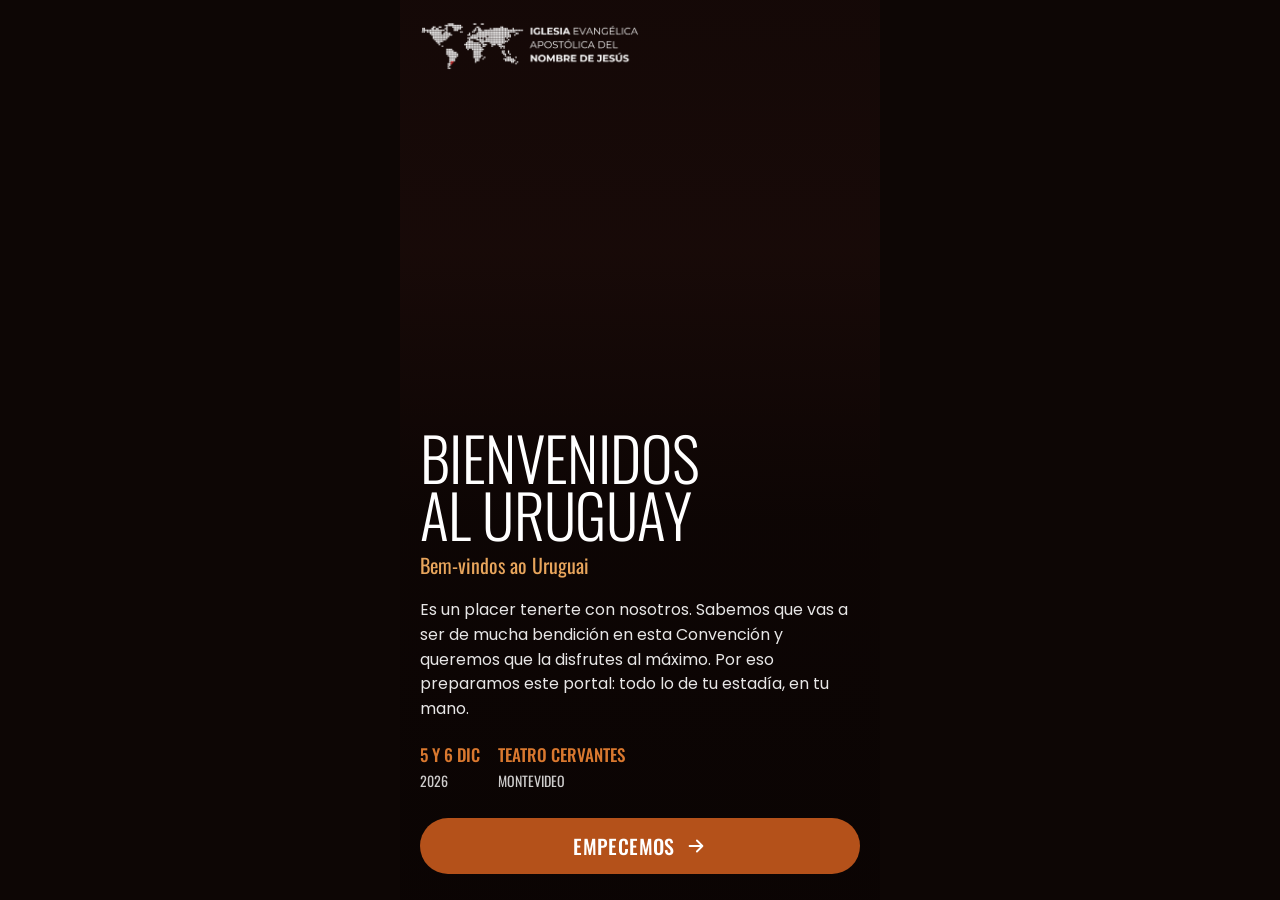
<file: web/index.html>
<!doctype html>
<html lang="es">
<head>
  <meta charset="utf-8">
  <meta name="viewport" content="width=device-width, initial-scale=1, viewport-fit=cover">
  <meta name="theme-color" content="#1A0B09">
  <meta name="apple-mobile-web-app-capable" content="yes">
  <meta name="mobile-web-app-capable" content="yes">
  <meta name="apple-mobile-web-app-status-bar-style" content="black-translucent">
  <meta name="apple-mobile-web-app-title" content="Convención 2026">
  <meta name="robots" content="noindex, nofollow">
  <meta name="description" content="Portal privado para las delegaciones de la Convención Nacional Uruguay 2026.">
  <title>Convención Nacional Uruguay 2026</title>
  <link rel="manifest" href="manifest.webmanifest">
  <link rel="icon" href="icons/icon-192.png">
  <link rel="apple-touch-icon" href="icons/icon-192.png">
  <link rel="preload" href="fonts/oswald-300_600.woff2" as="font" type="font/woff2" crossorigin>
  <link rel="preload" href="fonts/poppins-400.woff2" as="font" type="font/woff2" crossorigin>
  <link rel="preload" href="img/artigas.jpg" as="image">
  <link rel="stylesheet" href="fonts.css">
  <link rel="stylesheet" href="vendor/leaflet/leaflet.css">
  <link rel="stylesheet" href="styles.css">
</head>
<body>
  <div id="app" class="app"></div>
  <div id="toast" class="toast" role="status" aria-live="polite"></div>
  <script src="vendor/leaflet/leaflet.js"></script>
  <script src="data.js"></script>
  <script src="musica.js"></script>
  <script src="preparacion.js"></script>
  <script src="hoja.js"></script>
  <script src="notif.js"></script>
  <script src="app.js"></script>
</body>
</html>
</file>
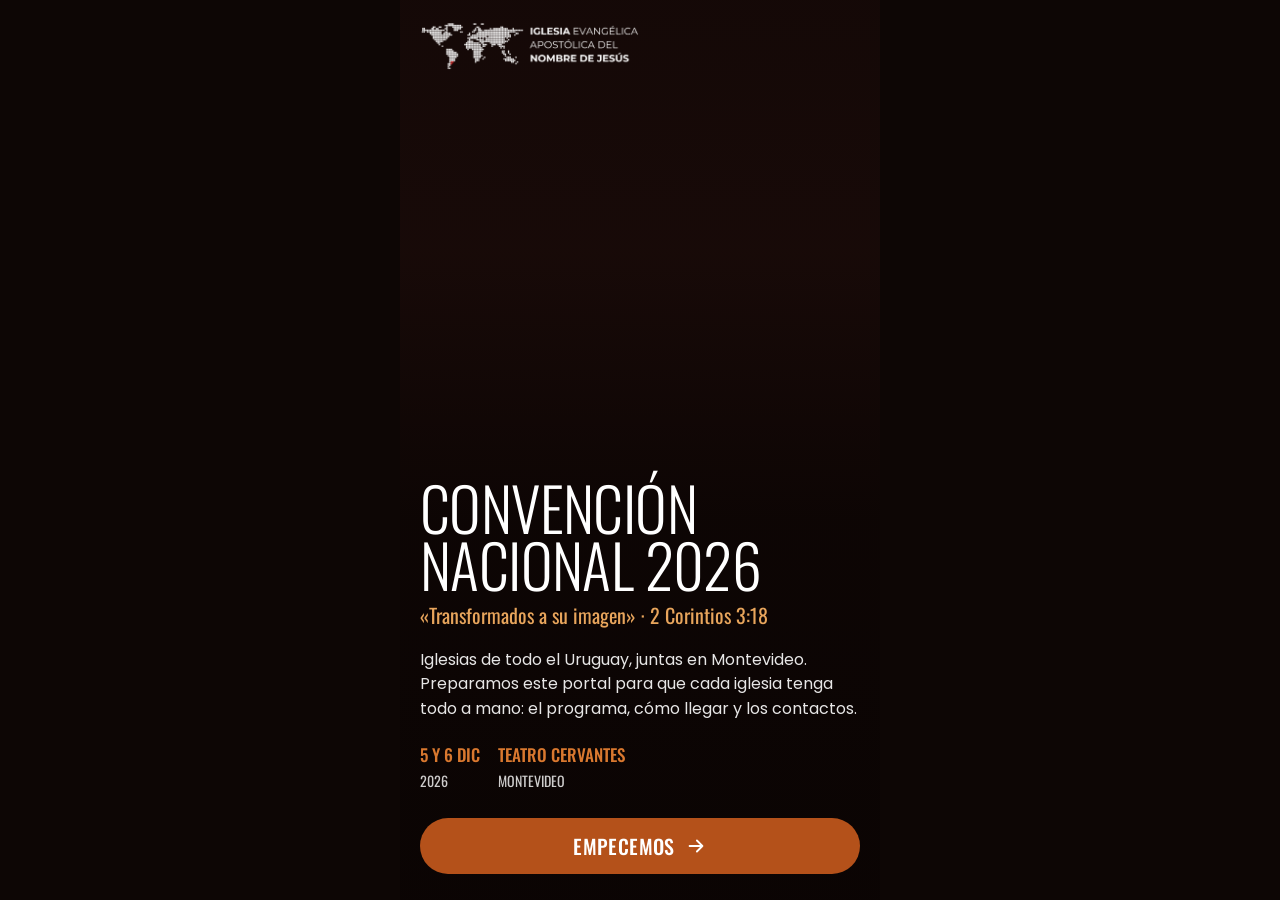
<file: web/nacional/index.html>
<!doctype html>
<html lang="es">
<head>
  <meta charset="utf-8">
  <meta name="viewport" content="width=device-width, initial-scale=1, viewport-fit=cover">
  <meta name="theme-color" content="#1A0B09">
  <meta name="apple-mobile-web-app-capable" content="yes">
  <meta name="mobile-web-app-capable" content="yes">
  <meta name="apple-mobile-web-app-status-bar-style" content="black-translucent">
  <meta name="apple-mobile-web-app-title" content="Convención 2026">
  <meta name="robots" content="noindex, nofollow">
  <meta name="description" content="Portal de las iglesias para la Convención Nacional Uruguay 2026.">
  <title>Convención Nacional 2026 · Iglesias</title>
  <link rel="manifest" href="manifest.webmanifest">
  <link rel="icon" href="../icons/icon-192.png">
  <link rel="apple-touch-icon" href="../icons/icon-192.png">
  <link rel="preload" href="../fonts/oswald-300_600.woff2" as="font" type="font/woff2" crossorigin>
  <link rel="preload" href="../fonts/poppins-400.woff2" as="font" type="font/woff2" crossorigin>
  <link rel="preload" href="../img/artigas.jpg" as="image">
  <link rel="stylesheet" href="../fonts.css">
  <link rel="stylesheet" href="../vendor/leaflet/leaflet.css">
  <link rel="stylesheet" href="../styles.css">
  <link rel="stylesheet" href="nacional.css">
</head>
<body>
  <div id="app" class="app"></div>
  <div id="toast" class="toast" role="status" aria-live="polite"></div>
  <script>window.NOTIF_CACHE = "nac-meta"; window.NOTIF_ICON = "../icons/icon-192.png";</script>
  <script src="../vendor/leaflet/leaflet.js"></script>
  <script src="data.js"></script>
  <script src="../musica.js"></script>
  <script src="../preparacion.js"></script>
  <script src="../hoja.js"></script>
  <script src="../notif.js"></script>
  <script src="app.js"></script>
</body>
</html>
</file>
<file: web/fonts.css>
@font-face{font-family:'Oswald';font-style:normal;font-weight:300 600;font-display:swap;src:url(fonts/oswald-300_600.woff2) format('woff2');}
@font-face{font-family:'Poppins';font-style:normal;font-weight:400;font-display:swap;src:url(fonts/poppins-400.woff2) format('woff2');}
@font-face{font-family:'Poppins';font-style:normal;font-weight:500;font-display:swap;src:url(fonts/poppins-500.woff2) format('woff2');}
@font-face{font-family:'Poppins';font-style:normal;font-weight:600;font-display:swap;src:url(fonts/poppins-600.woff2) format('woff2');}
@font-face{font-family:'Poppins';font-style:normal;font-weight:700;font-display:swap;src:url(fonts/poppins-700.woff2) format('woff2');}
</file>
<file: web/vendor/leaflet/leaflet.css>
/* required styles */

.leaflet-pane,
.leaflet-tile,
.leaflet-marker-icon,
.leaflet-marker-shadow,
.leaflet-tile-container,
.leaflet-pane > svg,
.leaflet-pane > canvas,
.leaflet-zoom-box,
.leaflet-image-layer,
.leaflet-layer {
	position: absolute;
	left: 0;
	top: 0;
	}
.leaflet-container {
	overflow: hidden;
	}
.leaflet-tile,
.leaflet-marker-icon,
.leaflet-marker-shadow {
	-webkit-user-select: none;
	   -moz-user-select: none;
	        user-select: none;
	  -webkit-user-drag: none;
	}
/* Prevents IE11 from highlighting tiles in blue */
.leaflet-tile::selection {
	background: transparent;
}
/* Safari renders non-retina tile on retina better with this, but Chrome is worse */
.leaflet-safari .leaflet-tile {
	image-rendering: -webkit-optimize-contrast;
	}
/* hack that prevents hw layers "stretching" when loading new tiles */
.leaflet-safari .leaflet-tile-container {
	width: 1600px;
	height: 1600px;
	-webkit-transform-origin: 0 0;
	}
.leaflet-marker-icon,
.leaflet-marker-shadow {
	display: block;
	}
/* .leaflet-container svg: reset svg max-width decleration shipped in Joomla! (joomla.org) 3.x */
/* .leaflet-container img: map is broken in FF if you have max-width: 100% on tiles */
.leaflet-container .leaflet-overlay-pane svg {
	max-width: none !important;
	max-height: none !important;
	}
.leaflet-container .leaflet-marker-pane img,
.leaflet-container .leaflet-shadow-pane img,
.leaflet-container .leaflet-tile-pane img,
.leaflet-container img.leaflet-image-layer,
.leaflet-container .leaflet-tile {
	max-width: none !important;
	max-height: none !important;
	width: auto;
	padding: 0;
	}

.leaflet-container img.leaflet-tile {
	/* See: https://bugs.chromium.org/p/chromium/issues/detail?id=600120 */
	mix-blend-mode: plus-lighter;
}

.leaflet-container.leaflet-touch-zoom {
	-ms-touch-action: pan-x pan-y;
	touch-action: pan-x pan-y;
	}
.leaflet-container.leaflet-touch-drag {
	-ms-touch-action: pinch-zoom;
	/* Fallback for FF which doesn't support pinch-zoom */
	touch-action: none;
	touch-action: pinch-zoom;
}
.leaflet-container.leaflet-touch-drag.leaflet-touch-zoom {
	-ms-touch-action: none;
	touch-action: none;
}
.leaflet-container {
	-webkit-tap-highlight-color: transparent;
}
.leaflet-container a {
	-webkit-tap-highlight-color: rgba(51, 181, 229, 0.4);
}
.leaflet-tile {
	filter: inherit;
	visibility: hidden;
	}
.leaflet-tile-loaded {
	visibility: inherit;
	}
.leaflet-zoom-box {
	width: 0;
	height: 0;
	-moz-box-sizing: border-box;
	     box-sizing: border-box;
	z-index: 800;
	}
/* workaround for https://bugzilla.mozilla.org/show_bug.cgi?id=888319 */
.leaflet-overlay-pane svg {
	-moz-user-select: none;
	}

.leaflet-pane         { z-index: 400; }

.leaflet-tile-pane    { z-index: 200; }
.leaflet-overlay-pane { z-index: 400; }
.leaflet-shadow-pane  { z-index: 500; }
.leaflet-marker-pane  { z-index: 600; }
.leaflet-tooltip-pane   { z-index: 650; }
.leaflet-popup-pane   { z-index: 700; }

.leaflet-map-pane canvas { z-index: 100; }
.leaflet-map-pane svg    { z-index: 200; }

.leaflet-vml-shape {
	width: 1px;
	height: 1px;
	}
.lvml {
	behavior: url(#default#VML);
	display: inline-block;
	position: absolute;
	}


/* control positioning */

.leaflet-control {
	position: relative;
	z-index: 800;
	pointer-events: visiblePainted; /* IE 9-10 doesn't have auto */
	pointer-events: auto;
	}
.leaflet-top,
.leaflet-bottom {
	position: absolute;
	z-index: 1000;
	pointer-events: none;
	}
.leaflet-top {
	top: 0;
	}
.leaflet-right {
	right: 0;
	}
.leaflet-bottom {
	bottom: 0;
	}
.leaflet-left {
	left: 0;
	}
.leaflet-control {
	float: left;
	clear: both;
	}
.leaflet-right .leaflet-control {
	float: right;
	}
.leaflet-top .leaflet-control {
	margin-top: 10px;
	}
.leaflet-bottom .leaflet-control {
	margin-bottom: 10px;
	}
.leaflet-left .leaflet-control {
	margin-left: 10px;
	}
.leaflet-right .leaflet-control {
	margin-right: 10px;
	}


/* zoom and fade animations */

.leaflet-fade-anim .leaflet-popup {
	opacity: 0;
	-webkit-transition: opacity 0.2s linear;
	   -moz-transition: opacity 0.2s linear;
	        transition: opacity 0.2s linear;
	}
.leaflet-fade-anim .leaflet-map-pane .leaflet-popup {
	opacity: 1;
	}
.leaflet-zoom-animated {
	-webkit-transform-origin: 0 0;
	    -ms-transform-origin: 0 0;
	        transform-origin: 0 0;
	}
svg.leaflet-zoom-animated {
	will-change: transform;
}

.leaflet-zoom-anim .leaflet-zoom-animated {
	-webkit-transition: -webkit-transform 0.25s cubic-bezier(0,0,0.25,1);
	   -moz-transition:    -moz-transform 0.25s cubic-bezier(0,0,0.25,1);
	        transition:         transform 0.25s cubic-bezier(0,0,0.25,1);
	}
.leaflet-zoom-anim .leaflet-tile,
.leaflet-pan-anim .leaflet-tile {
	-webkit-transition: none;
	   -moz-transition: none;
	        transition: none;
	}

.leaflet-zoom-anim .leaflet-zoom-hide {
	visibility: hidden;
	}


/* cursors */

.leaflet-interactive {
	cursor: pointer;
	}
.leaflet-grab {
	cursor: -webkit-grab;
	cursor:    -moz-grab;
	cursor:         grab;
	}
.leaflet-crosshair,
.leaflet-crosshair .leaflet-interactive {
	cursor: crosshair;
	}
.leaflet-popup-pane,
.leaflet-control {
	cursor: auto;
	}
.leaflet-dragging .leaflet-grab,
.leaflet-dragging .leaflet-grab .leaflet-interactive,
.leaflet-dragging .leaflet-marker-draggable {
	cursor: move;
	cursor: -webkit-grabbing;
	cursor:    -moz-grabbing;
	cursor:         grabbing;
	}

/* marker & overlays interactivity */
.leaflet-marker-icon,
.leaflet-marker-shadow,
.leaflet-image-layer,
.leaflet-pane > svg path,
.leaflet-tile-container {
	pointer-events: none;
	}

.leaflet-marker-icon.leaflet-interactive,
.leaflet-image-layer.leaflet-interactive,
.leaflet-pane > svg path.leaflet-interactive,
svg.leaflet-image-layer.leaflet-interactive path {
	pointer-events: visiblePainted; /* IE 9-10 doesn't have auto */
	pointer-events: auto;
	}

/* visual tweaks */

.leaflet-container {
	background: #ddd;
	outline-offset: 1px;
	}
.leaflet-container a {
	color: #0078A8;
	}
.leaflet-zoom-box {
	border: 2px dotted #38f;
	background: rgba(255,255,255,0.5);
	}


/* general typography */
.leaflet-container {
	font-family: "Helvetica Neue", Arial, Helvetica, sans-serif;
	font-size: 12px;
	font-size: 0.75rem;
	line-height: 1.5;
	}


/* general toolbar styles */

.leaflet-bar {
	box-shadow: 0 1px 5px rgba(0,0,0,0.65);
	border-radius: 4px;
	}
.leaflet-bar a {
	background-color: #fff;
	border-bottom: 1px solid #ccc;
	width: 26px;
	height: 26px;
	line-height: 26px;
	display: block;
	text-align: center;
	text-decoration: none;
	color: black;
	}
.leaflet-bar a,
.leaflet-control-layers-toggle {
	background-position: 50% 50%;
	background-repeat: no-repeat;
	display: block;
	}
.leaflet-bar a:hover,
.leaflet-bar a:focus {
	background-color: #f4f4f4;
	}
.leaflet-bar a:first-child {
	border-top-left-radius: 4px;
	border-top-right-radius: 4px;
	}
.leaflet-bar a:last-child {
	border-bottom-left-radius: 4px;
	border-bottom-right-radius: 4px;
	border-bottom: none;
	}
.leaflet-bar a.leaflet-disabled {
	cursor: default;
	background-color: #f4f4f4;
	color: #bbb;
	}

.leaflet-touch .leaflet-bar a {
	width: 30px;
	height: 30px;
	line-height: 30px;
	}
.leaflet-touch .leaflet-bar a:first-child {
	border-top-left-radius: 2px;
	border-top-right-radius: 2px;
	}
.leaflet-touch .leaflet-bar a:last-child {
	border-bottom-left-radius: 2px;
	border-bottom-right-radius: 2px;
	}

/* zoom control */

.leaflet-control-zoom-in,
.leaflet-control-zoom-out {
	font: bold 18px 'Lucida Console', Monaco, monospace;
	text-indent: 1px;
	}

.leaflet-touch .leaflet-control-zoom-in, .leaflet-touch .leaflet-control-zoom-out  {
	font-size: 22px;
	}


/* layers control */

.leaflet-control-layers {
	box-shadow: 0 1px 5px rgba(0,0,0,0.4);
	background: #fff;
	border-radius: 5px;
	}
.leaflet-control-layers-toggle {
	background-image: url(images/layers.png);
	width: 36px;
	height: 36px;
	}
.leaflet-retina .leaflet-control-layers-toggle {
	background-image: url(images/layers-2x.png);
	background-size: 26px 26px;
	}
.leaflet-touch .leaflet-control-layers-toggle {
	width: 44px;
	height: 44px;
	}
.leaflet-control-layers .leaflet-control-layers-list,
.leaflet-control-layers-expanded .leaflet-control-layers-toggle {
	display: none;
	}
.leaflet-control-layers-expanded .leaflet-control-layers-list {
	display: block;
	position: relative;
	}
.leaflet-control-layers-expanded {
	padding: 6px 10px 6px 6px;
	color: #333;
	background: #fff;
	}
.leaflet-control-layers-scrollbar {
	overflow-y: scroll;
	overflow-x: hidden;
	padding-right: 5px;
	}
.leaflet-control-layers-selector {
	margin-top: 2px;
	position: relative;
	top: 1px;
	}
.leaflet-control-layers label {
	display: block;
	font-size: 13px;
	font-size: 1.08333em;
	}
.leaflet-control-layers-separator {
	height: 0;
	border-top: 1px solid #ddd;
	margin: 5px -10px 5px -6px;
	}

/* Default icon URLs */
.leaflet-default-icon-path { /* used only in path-guessing heuristic, see L.Icon.Default */
	background-image: url(images/marker-icon.png);
	}


/* attribution and scale controls */

.leaflet-container .leaflet-control-attribution {
	background: #fff;
	background: rgba(255, 255, 255, 0.8);
	margin: 0;
	}
.leaflet-control-attribution,
.leaflet-control-scale-line {
	padding: 0 5px;
	color: #333;
	line-height: 1.4;
	}
.leaflet-control-attribution a {
	text-decoration: none;
	}
.leaflet-control-attribution a:hover,
.leaflet-control-attribution a:focus {
	text-decoration: underline;
	}
.leaflet-attribution-flag {
	display: inline !important;
	vertical-align: baseline !important;
	width: 1em;
	height: 0.6669em;
	}
.leaflet-left .leaflet-control-scale {
	margin-left: 5px;
	}
.leaflet-bottom .leaflet-control-scale {
	margin-bottom: 5px;
	}
.leaflet-control-scale-line {
	border: 2px solid #777;
	border-top: none;
	line-height: 1.1;
	padding: 2px 5px 1px;
	white-space: nowrap;
	-moz-box-sizing: border-box;
	     box-sizing: border-box;
	background: rgba(255, 255, 255, 0.8);
	text-shadow: 1px 1px #fff;
	}
.leaflet-control-scale-line:not(:first-child) {
	border-top: 2px solid #777;
	border-bottom: none;
	margin-top: -2px;
	}
.leaflet-control-scale-line:not(:first-child):not(:last-child) {
	border-bottom: 2px solid #777;
	}

.leaflet-touch .leaflet-control-attribution,
.leaflet-touch .leaflet-control-layers,
.leaflet-touch .leaflet-bar {
	box-shadow: none;
	}
.leaflet-touch .leaflet-control-layers,
.leaflet-touch .leaflet-bar {
	border: 2px solid rgba(0,0,0,0.2);
	background-clip: padding-box;
	}


/* popup */

.leaflet-popup {
	position: absolute;
	text-align: center;
	margin-bottom: 20px;
	}
.leaflet-popup-content-wrapper {
	padding: 1px;
	text-align: left;
	border-radius: 12px;
	}
.leaflet-popup-content {
	margin: 13px 24px 13px 20px;
	line-height: 1.3;
	font-size: 13px;
	font-size: 1.08333em;
	min-height: 1px;
	}
.leaflet-popup-content p {
	margin: 17px 0;
	margin: 1.3em 0;
	}
.leaflet-popup-tip-container {
	width: 40px;
	height: 20px;
	position: absolute;
	left: 50%;
	margin-top: -1px;
	margin-left: -20px;
	overflow: hidden;
	pointer-events: none;
	}
.leaflet-popup-tip {
	width: 17px;
	height: 17px;
	padding: 1px;

	margin: -10px auto 0;
	pointer-events: auto;

	-webkit-transform: rotate(45deg);
	   -moz-transform: rotate(45deg);
	    -ms-transform: rotate(45deg);
	        transform: rotate(45deg);
	}
.leaflet-popup-content-wrapper,
.leaflet-popup-tip {
	background: white;
	color: #333;
	box-shadow: 0 3px 14px rgba(0,0,0,0.4);
	}
.leaflet-container a.leaflet-popup-close-button {
	position: absolute;
	top: 0;
	right: 0;
	border: none;
	text-align: center;
	width: 24px;
	height: 24px;
	font: 16px/24px Tahoma, Verdana, sans-serif;
	color: #757575;
	text-decoration: none;
	background: transparent;
	}
.leaflet-container a.leaflet-popup-close-button:hover,
.leaflet-container a.leaflet-popup-close-button:focus {
	color: #585858;
	}
.leaflet-popup-scrolled {
	overflow: auto;
	}

.leaflet-oldie .leaflet-popup-content-wrapper {
	-ms-zoom: 1;
	}
.leaflet-oldie .leaflet-popup-tip {
	width: 24px;
	margin: 0 auto;

	-ms-filter: "progid:DXImageTransform.Microsoft.Matrix(M11=0.70710678, M12=0.70710678, M21=-0.70710678, M22=0.70710678)";
	filter: progid:DXImageTransform.Microsoft.Matrix(M11=0.70710678, M12=0.70710678, M21=-0.70710678, M22=0.70710678);
	}

.leaflet-oldie .leaflet-control-zoom,
.leaflet-oldie .leaflet-control-layers,
.leaflet-oldie .leaflet-popup-content-wrapper,
.leaflet-oldie .leaflet-popup-tip {
	border: 1px solid #999;
	}


/* div icon */

.leaflet-div-icon {
	background: #fff;
	border: 1px solid #666;
	}


/* Tooltip */
/* Base styles for the element that has a tooltip */
.leaflet-tooltip {
	position: absolute;
	padding: 6px;
	background-color: #fff;
	border: 1px solid #fff;
	border-radius: 3px;
	color: #222;
	white-space: nowrap;
	-webkit-user-select: none;
	-moz-user-select: none;
	-ms-user-select: none;
	user-select: none;
	pointer-events: none;
	box-shadow: 0 1px 3px rgba(0,0,0,0.4);
	}
.leaflet-tooltip.leaflet-interactive {
	cursor: pointer;
	pointer-events: auto;
	}
.leaflet-tooltip-top:before,
.leaflet-tooltip-bottom:before,
.leaflet-tooltip-left:before,
.leaflet-tooltip-right:before {
	position: absolute;
	pointer-events: none;
	border: 6px solid transparent;
	background: transparent;
	content: "";
	}

/* Directions */

.leaflet-tooltip-bottom {
	margin-top: 6px;
}
.leaflet-tooltip-top {
	margin-top: -6px;
}
.leaflet-tooltip-bottom:before,
.leaflet-tooltip-top:before {
	left: 50%;
	margin-left: -6px;
	}
.leaflet-tooltip-top:before {
	bottom: 0;
	margin-bottom: -12px;
	border-top-color: #fff;
	}
.leaflet-tooltip-bottom:before {
	top: 0;
	margin-top: -12px;
	margin-left: -6px;
	border-bottom-color: #fff;
	}
.leaflet-tooltip-left {
	margin-left: -6px;
}
.leaflet-tooltip-right {
	margin-left: 6px;
}
.leaflet-tooltip-left:before,
.leaflet-tooltip-right:before {
	top: 50%;
	margin-top: -6px;
	}
.leaflet-tooltip-left:before {
	right: 0;
	margin-right: -12px;
	border-left-color: #fff;
	}
.leaflet-tooltip-right:before {
	left: 0;
	margin-left: -12px;
	border-right-color: #fff;
	}

/* Printing */

@media print {
	/* Prevent printers from removing background-images of controls. */
	.leaflet-control {
		-webkit-print-color-adjust: exact;
		print-color-adjust: exact;
		}
	}
</file>
<file: web/styles.css>
/* =========================================================
   Convención Nacional Uruguay 2026 · Portal de delegaciones
   Colores de la línea gráfica: noche → bordó → ladrillo → naranja → ámbar → crema
   Tipos: Oswald (titulares, como el afiche) + Poppins (texto)
   ========================================================= */
:root {
  --night: #1A0B09;
  --night-2: #2A1310;
  --maroon: #4A1512;
  --brick: #8E2A1F;
  --orange: #D9782F;
  --orange-ink: #B4511A;
  --amber: #E8A55C;
  --cream: #F8F2EA;
  --paper: #FFFFFF;
  --sand: #F0E6D9;
  --ink: #1F0F0C;
  --muted: #6B5751;
  --line: #E7DCCF;
  --green: #1E8A4C;
  --danger: #C62828;

  --display: "Oswald", "Arial Narrow", sans-serif;
  --text: "Poppins", -apple-system, "Segoe UI", Roboto, Arial, sans-serif;
  --r: 6px;
  --ease: cubic-bezier(.2, .8, .2, 1);
  --spring: cubic-bezier(.34, 1.4, .64, 1);
  --safe-t: env(safe-area-inset-top, 0px);
  --safe-b: env(safe-area-inset-bottom, 0px);
  --nav-h: 66px;
  --gut: 20px;
}
* { box-sizing: border-box; -webkit-tap-highlight-color: transparent; }
html, body { margin: 0; height: 100%; overflow: hidden; overscroll-behavior: none; }
body { font-family: var(--text); color: var(--ink); background: #0d0605; -webkit-font-smoothing: antialiased; overscroll-behavior-y: none; font-size: 16px; }
button { font: inherit; color: inherit; border: 0; background: none; padding: 0; cursor: pointer; touch-action: manipulation; -webkit-user-select: none; user-select: none; }
a { color: inherit; text-decoration: none; }
h1, h2, h3, p { margin: 0; }
svg { display: block; }
img { display: block; max-width: 100%; }
:focus-visible { outline: 2px solid var(--orange); outline-offset: 2px; }

/* La app ocupa siempre la pantalla visible: la página nunca se desplaza, así la barra de abajo queda fija */
.app { position: fixed; top: 0; bottom: 0; left: 0; right: 0; max-width: 480px; margin: 0 auto; overflow: hidden; background: var(--cream); }
.screen { position: absolute; inset: 0; display: flex; flex-direction: column; }

/* ---------- Movimiento ---------- */
.rise { animation: rise .7s var(--ease) both; animation-delay: calc(var(--i, 0) * 80ms); }
@keyframes rise { from { opacity: 0; transform: translateY(22px); } to { opacity: 1; transform: none; } }
.fade { animation: fade .45s var(--ease) both; }
@keyframes fade { from { opacity: 0; } }
.pop { animation: pop .5s var(--spring) both; animation-delay: calc(var(--i, 0) * 55ms); }
@keyframes pop { from { opacity: 0; transform: scale(.88) translateY(10px); } to { opacity: 1; transform: none; } }
.kenburns { animation: kb 14s var(--ease) both; transform-origin: 60% 40%; }
@keyframes kb { from { transform: scale(1.14); } to { transform: scale(1); } }
.press { transition: transform .18s var(--ease), background-color .18s, opacity .18s; }
.press:active { transform: scale(.96); }
@media (prefers-reduced-motion: reduce) {
  .rise, .fade, .pop, .kenburns { animation: none !important; }
  .press:active { transform: none; }
}

/* ---------- Pantallas oscuras (entrada) ---------- */
.dark { background: var(--night); color: #fff; }
.photo-bg { position: absolute; inset: 0; overflow: hidden; }
.photo-bg img { width: 100%; height: 100%; object-fit: cover; }
.photo-bg::after { content: ""; position: absolute; inset: 0; background: linear-gradient(to top, rgba(10,4,3,.96) 0%, rgba(10,4,3,.82) 42%, rgba(10,4,3,.15) 72%, rgba(10,4,3,.35) 100%); }

.splash { justify-content: flex-end; }
.splash-top { position: absolute; top: calc(var(--safe-t) + 22px); left: var(--gut); right: var(--gut); display: flex; align-items: center; gap: 10px; font-size: 13px; line-height: 1.3; color: rgba(255,255,255,.85); }
.splash-top svg { width: 46px; height: 24px; flex: none; }
.splash-body { position: relative; padding: 0 var(--gut) calc(var(--safe-b) + 26px); }
.splash h1 { font-family: var(--display); font-weight: 300; text-transform: uppercase; font-size: 60px; line-height: .95; letter-spacing: -.01em; }
.splash .pt { font-family: var(--display); font-weight: 400; font-size: 20px; color: var(--amber); margin-top: 8px; }
.splash .lead { font-size: 16px; line-height: 1.55; color: rgba(255,255,255,.9); margin-top: 18px; }
.splash-meta { display: flex; gap: 18px; margin-top: 20px; font-family: var(--display); font-size: 17px; text-transform: uppercase; }
.splash-meta b { display: block; font-weight: 500; color: var(--orange); }
.splash-meta span { font-weight: 400; color: rgba(255,255,255,.8); font-size: 14px; }

.btn { display: flex; align-items: center; justify-content: center; gap: 10px; width: 100%; min-height: 56px; border-radius: 999px; font-family: var(--display); font-size: 20px; font-weight: 500; letter-spacing: .02em; text-transform: uppercase; }
.btn svg { width: 22px; height: 22px; transition: transform .25s var(--ease); }
.btn:active svg { transform: translateX(4px); }
.btn-primary { background: var(--orange-ink); color: #fff; }
.btn-primary:active { background: #9a4415; }
.btn-ghost { color: rgba(255,255,255,.75); min-height: 48px; font-size: 17px; }
.btn-dark { background: var(--ink); color: #fff; }
.btn-line { background: var(--sand); color: var(--ink); }
.btn-row { margin-top: 26px; display: flex; flex-direction: column; gap: 4px; }

.intro { flex: 1; overflow-y: auto; padding: calc(var(--safe-t) + 18px) var(--gut) calc(var(--safe-b) + 28px); position: relative; }
.back { display: inline-flex; align-items: center; gap: 4px; min-height: 44px; padding-right: 12px; margin-left: -8px; font-size: 15px; font-weight: 500; color: rgba(255,255,255,.8); }
.back svg { width: 22px; height: 22px; }

.flags-head { position: relative; height: 34vh; min-height: 220px; margin: calc(-1 * (var(--safe-t) + 18px)) calc(-1 * var(--gut)) 0; overflow: hidden; display: flex; align-items: flex-end; padding: 0 var(--gut) 18px; }
.flags-head img { position: absolute; inset: 0; width: 100%; height: 100%; object-fit: cover; }
.flags-head::after { content: ""; position: absolute; inset: 0; background: linear-gradient(to top, var(--night) 0%, rgba(26,11,9,.55) 55%, rgba(26,11,9,.2) 100%); }
.flags-head > div { position: relative; z-index: 1; }
.h-xl { font-family: var(--display); font-weight: 400; text-transform: uppercase; font-size: 46px; line-height: .98; letter-spacing: -.005em; }
.h-xl .soft { display: block; font-size: 20px; font-weight: 300; color: var(--amber); margin-top: 6px; text-transform: none; }

.flags { display: grid; grid-template-columns: 1fr 1fr; gap: 22px 16px; margin-top: 22px; }
.flag-btn { display: flex; flex-direction: column; gap: 10px; text-align: left; }
.flag-btn .flag { width: 100%; aspect-ratio: 3 / 2; border-radius: 4px; overflow: hidden; transition: transform .25s var(--ease), outline-color .2s; outline: 3px solid transparent; outline-offset: 3px; }
.flag-btn:active .flag { transform: scale(.95); outline-color: var(--orange); }
.flag svg { width: 100%; height: 100%; }
.flag-btn b { font-family: var(--display); font-weight: 400; font-size: 22px; text-transform: uppercase; line-height: 1; }
.flag-btn small { font-size: 13px; color: rgba(255,255,255,.6); margin-top: -4px; }

.who { display: flex; align-items: center; gap: 12px; margin-top: 8px; }
.who .flag { width: 54px; height: 36px; border-radius: 3px; overflow: hidden; flex: none; }
.who h1 { font-family: var(--display); font-weight: 400; font-size: 40px; text-transform: uppercase; line-height: 1; }
.sub { font-size: 16px; color: rgba(255,255,255,.72); margin-top: 10px; }
.profiles { display: grid; grid-template-columns: repeat(3, 1fr); gap: 22px 12px; margin-top: 26px; }
.profile-btn { display: flex; flex-direction: column; align-items: center; gap: 9px; text-align: center; }
.avatar { display: grid; place-items: center; color: #fff; font-family: var(--display); font-weight: 400; flex: none; }
.profile-btn .avatar { width: 92px; height: 92px; border-radius: var(--r); font-size: 34px; transition: transform .25s var(--ease), box-shadow .2s; }
.profile-btn:active .avatar { transform: scale(.93); box-shadow: 0 0 0 3px var(--cream); }
.profile-btn b { font-size: 13.5px; font-weight: 600; line-height: 1.25; }
.profile-btn small { font-size: 12px; color: rgba(255,255,255,.6); margin-top: -5px; }

/* PIN */
.pin { flex: 1; display: flex; flex-direction: column; align-items: center; text-align: center; padding-top: 8px; }
.pin .avatar { width: 96px; height: 96px; border-radius: var(--r); font-size: 36px; }
.pin-name { font-family: var(--display); font-size: 28px; font-weight: 400; text-transform: uppercase; margin-top: 16px; }
.pin-hint { font-size: 15px; color: rgba(255,255,255,.7); margin-top: 4px; }
.dots { display: flex; gap: 18px; margin: 26px 0 6px; }
.dots i { width: 15px; height: 15px; border-radius: 50%; background: rgba(255,255,255,.18); transition: background .15s, transform .3s var(--spring); }
.dots i.on { background: var(--orange); transform: scale(1.2); }
.dots.shake { animation: shake .45s; }
.dots.shake i { background: #e46a5c; }
@keyframes shake { 20%, 60% { transform: translateX(-10px); } 40%, 80% { transform: translateX(10px); } }
.pin-error { min-height: 22px; font-size: 14px; font-weight: 500; color: #ffb3a8; }
.keypad { display: grid; grid-template-columns: repeat(3, 78px); gap: 14px 24px; margin-top: 10px; }
.key { width: 78px; height: 78px; border-radius: 50%; background: rgba(255,255,255,.08); font-family: var(--display); font-size: 32px; font-weight: 300; display: grid; place-items: center; transition: background .12s, transform .15s var(--ease); }
.key:active { background: var(--orange-ink); transform: scale(.92); }
.key.word { background: none; font-family: var(--text); font-size: 15px; font-weight: 500; color: rgba(255,255,255,.75); }
.demo { margin-top: 18px; font-size: 13px; color: rgba(255,255,255,.55); }

/* Bienvenida personal */
.welcome-photo { position: relative; height: 44vh; min-height: 260px; overflow: hidden; flex: none; }
.welcome-photo img { width: 100%; height: 100%; object-fit: cover; }
.welcome-photo::after { content: ""; position: absolute; inset: 0; background: linear-gradient(to top, var(--night) 0%, rgba(26,11,9,0) 55%); }
.welcome-body { flex: 1; overflow-y: auto; padding: 0 var(--gut) calc(var(--safe-b) + 24px); margin-top: -56px; position: relative; }
.welcome-body .bless { font-family: var(--display); font-size: 24px; font-weight: 300; color: var(--amber); text-transform: uppercase; }
.welcome-body h1 { font-family: var(--display); font-weight: 500; font-size: 58px; line-height: .95; text-transform: uppercase; margin-top: 2px; }
.welcome-body .msg { font-size: 16px; line-height: 1.6; color: rgba(255,255,255,.88); margin-top: 16px; }
.lema { margin-top: 22px; padding: 16px 18px; background: var(--maroon); border-radius: var(--r); }
.lema b { display: block; font-family: var(--display); font-weight: 400; font-size: 24px; text-transform: uppercase; line-height: 1.05; }
.lema span { font-size: 14px; color: var(--amber); }
.sign { margin-top: 18px; font-size: 14px; color: rgba(255,255,255,.7); }
.sign b { display: block; color: #fff; font-weight: 600; font-size: 15px; }

/* Tutorial */
.tut-skip { position: absolute; top: calc(var(--safe-t) + 12px); right: 12px; z-index: 3; min-height: 44px; padding: 0 14px; border-radius: 999px; background: rgba(10,4,3,.55); color: #fff; font-size: 15px; font-weight: 500; }
.tut-track { flex: 1; display: flex; overflow-x: auto; scroll-snap-type: x mandatory; scrollbar-width: none; overscroll-behavior-x: contain; }
.tut-track::-webkit-scrollbar { display: none; }
.tut-slide { flex: 0 0 100%; scroll-snap-align: center; scroll-snap-stop: always; display: flex; flex-direction: column; }
.tut-photo { height: 60%; overflow: hidden; position: relative; }
.tut-photo img { width: 100%; height: 100%; object-fit: cover; transition: transform 1.2s var(--ease); transform: scale(1.08); }
.tut-slide.seen .tut-photo img { transform: scale(1); }
.tut-text { padding: 26px var(--gut) 0; }
.tut-text h2 { font-family: var(--display); font-weight: 400; font-size: 40px; text-transform: uppercase; line-height: 1; }
.tut-text p { font-size: 16px; line-height: 1.55; color: rgba(255,255,255,.8); margin-top: 12px; }
.tut-foot { padding: 0 var(--gut) calc(var(--safe-b) + 22px); }
.tut-dots { display: flex; gap: 8px; margin-bottom: 18px; }
.tut-dots i { height: 4px; width: 18px; border-radius: 2px; background: rgba(255,255,255,.25); transition: width .35s var(--ease), background .35s; }
.tut-dots i.on { width: 40px; background: var(--orange); }

/* ---------- App ---------- */
.topbar { flex: none; display: flex; align-items: center; gap: 12px; padding: calc(var(--safe-t) + 12px) var(--gut) 12px; background: var(--cream); border-bottom: 1px solid var(--line); z-index: 5; }
.topbar .flag { width: 30px; height: 20px; border-radius: 2px; overflow: hidden; flex: none; }
.topbar h1 { flex: 1; min-width: 0; font-family: var(--display); font-weight: 400; font-size: 24px; text-transform: uppercase; line-height: 1.1; white-space: nowrap; overflow: hidden; text-overflow: ellipsis; }
.net { display: inline-flex; align-items: center; gap: 6px; font-size: 12.5px; font-weight: 500; color: var(--muted); flex: none; }
.net i { width: 8px; height: 8px; border-radius: 50%; background: var(--green); }
.net.off i { background: var(--orange); }

.content { flex: 1; overflow-y: auto; -webkit-overflow-scrolling: touch; padding: 0 0 calc(var(--nav-h) + var(--safe-b) + 28px); }
.content.map-mode { padding: 0; overflow: hidden; position: relative; }
.pad { padding: 0 var(--gut); }
.tab-in { animation: tabIn .35s var(--ease) both; }
@keyframes tabIn { from { opacity: 0; transform: translateY(10px); } }

.nav { position: absolute; left: 0; right: 0; bottom: 0; z-index: 900; height: calc(var(--nav-h) + var(--safe-b)); padding-bottom: var(--safe-b); background: var(--paper); border-top: 1px solid var(--line); display: grid; grid-template-columns: repeat(5, 1fr); }
.nav button { display: flex; flex-direction: column; align-items: center; justify-content: center; gap: 4px; font-size: 11.5px; font-weight: 500; color: #9C8B85; transition: color .2s; }
.nav button svg { width: 24px; height: 24px; transition: transform .35s var(--spring); }
.nav button.on { color: var(--ink); }
.nav button.on svg { transform: translateY(-2px) scale(1.08); color: var(--orange-ink); }
.nav button:active svg { transform: scale(.85); }

h2.h { font-family: var(--display); font-weight: 400; font-size: 26px; text-transform: uppercase; line-height: 1.05; margin: 34px 0 12px; }
.panel { background: var(--paper); border-radius: var(--r); }
.panel-pad { padding: 18px; }

/* Portada de inicio */
.cover { position: relative; height: 250px; overflow: hidden; color: #fff; }
.cover img { position: absolute; inset: 0; width: 100%; height: 100%; object-fit: cover; }
.cover::after { content: ""; position: absolute; inset: 0; background: linear-gradient(to top, rgba(10,4,3,.92) 0%, rgba(10,4,3,.35) 60%, rgba(10,4,3,.1) 100%); }
.cover-in { position: absolute; left: var(--gut); right: var(--gut); bottom: 18px; z-index: 1; }
.cover-in p { font-size: 14px; color: rgba(255,255,255,.85); }
.count { display: flex; align-items: baseline; gap: 18px; margin-top: 2px; font-family: var(--display); text-transform: uppercase; }
.count div { display: flex; align-items: baseline; gap: 6px; }
.count b { font-size: 64px; font-weight: 400; line-height: 1; font-variant-numeric: tabular-nums; }
.count span { font-size: 18px; font-weight: 300; color: var(--amber); }
.cover-in .when { font-family: var(--display); font-size: 18px; text-transform: uppercase; margin-top: 6px; }
.cover-in .when em { font-style: normal; color: var(--amber); }

.notice { margin: 18px var(--gut) 0; padding: 12px 14px; background: var(--sand); border-radius: var(--r); font-size: 14px; line-height: 1.45; display: flex; gap: 10px; }
.notice::before { content: ""; width: 8px; height: 8px; border-radius: 50%; background: var(--orange); margin-top: 6px; flex: none; }

.stay { display: grid; grid-template-columns: 112px 1fr; gap: 14px; padding: 14px; }
.stay img { width: 112px; height: 140px; object-fit: cover; border-radius: 4px; }
.stay-noimg { width: 112px; height: 140px; border-radius: 4px; background: var(--maroon); color: var(--amber); display: grid; place-items: center; }
.stay-noimg svg { width: 40px; height: 40px; }
.stay h3 { font-size: 17px; font-weight: 600; line-height: 1.25; }
.stay p { font-size: 14px; color: var(--muted); margin-top: 4px; line-height: 1.4; }
.room { font-family: var(--display); margin-top: 10px; display: flex; align-items: baseline; gap: 8px; }
.room b { font-size: 40px; font-weight: 400; line-height: 1; }
.room span { font-size: 15px; color: var(--muted); text-transform: uppercase; }
.finding { margin: 0 14px; padding: 12px 14px; background: var(--maroon); color: #fff; border-radius: 4px; font-size: 14.5px; line-height: 1.45; }
.finding b { color: var(--amber); font-weight: 600; }
.kv { padding: 6px 18px 4px; }
.kv div { display: flex; justify-content: space-between; gap: 16px; padding: 11px 0; border-top: 1px solid var(--line); font-size: 15px; }
.kv div:first-child { border-top: 0; }
.kv span { color: var(--muted); }
.kv b { font-weight: 500; text-align: right; }
.actions { display: flex; gap: 10px; padding: 0 14px 14px; }
.act { flex: 1; min-height: 46px; border-radius: 999px; display: inline-flex; align-items: center; justify-content: center; gap: 8px; font-size: 14.5px; font-weight: 600; background: var(--sand); color: var(--ink); white-space: nowrap; padding: 0 14px; }
.act svg { width: 18px; height: 18px; flex: none; }
.act.dark { background: var(--ink); color: #fff; }

.arrive { padding: 16px 18px 6px; }
.arrive .big { font-family: var(--display); font-size: 34px; font-weight: 400; text-transform: uppercase; line-height: 1; }
.arrive .big em { font-style: normal; color: var(--orange-ink); }
.arrive p { font-size: 14.5px; color: var(--muted); margin-top: 6px; }

.person { display: flex; align-items: center; gap: 12px; padding: 12px 18px; border-top: 1px solid var(--line); }
.person .avatar { width: 44px; height: 44px; border-radius: 50%; font-size: 17px; }
.person-info { flex: 1; min-width: 0; }
.person-info small { display: block; font-size: 12.5px; color: var(--muted); }
.person-info b { display: block; font-size: 15.5px; font-weight: 600; line-height: 1.25; }
.person-info span { font-size: 13px; color: var(--muted); }
.ibtn { width: 46px; height: 46px; border-radius: 50%; display: grid; place-items: center; background: var(--sand); color: var(--ink); flex: none; transition: transform .18s var(--ease), background .2s; }
.ibtn svg { width: 21px; height: 21px; }
.ibtn.wa { color: var(--green); }
.ibtn:active { transform: scale(.9); background: var(--line); }

.next { display: grid; grid-template-columns: auto 1fr; gap: 16px; align-items: start; padding: 18px; }
.next .t { font-family: var(--display); font-size: 44px; line-height: .9; color: var(--orange-ink); font-variant-numeric: tabular-nums; }
.next .t small { display: block; font-size: 15px; color: var(--muted); text-transform: uppercase; margin-top: 6px; }
.next h3 { font-size: 17px; font-weight: 600; line-height: 1.3; }
.next p { font-size: 14px; color: var(--muted); margin-top: 3px; }

.rows { background: var(--paper); border-radius: var(--r); overflow: hidden; }
.row { display: flex; align-items: center; gap: 14px; width: 100%; min-height: 58px; padding: 12px 18px; text-align: left; border-top: 1px solid var(--line); font-size: 15.5px; font-weight: 500; transition: background .15s; }
.row:first-child { border-top: 0; }
.row:active { background: var(--sand); }
.row > svg { width: 22px; height: 22px; color: var(--muted); flex: none; }
.row .txt { flex: 1; min-width: 0; }
.row .txt small { display: block; font-size: 13px; font-weight: 400; color: var(--muted); margin-top: 1px; }
.row .end { margin-left: auto; color: var(--muted); font-size: 14px; font-weight: 500; text-align: right; }
.row .chev { width: 18px; height: 18px; color: #B7A79F; flex: none; }
.row.sos { color: var(--danger); }
.row.sos > svg { color: var(--danger); }
.bar { height: 4px; border-radius: 2px; background: var(--sand); overflow: hidden; margin-top: 8px; }
.bar i { display: block; height: 100%; background: var(--green); transition: width .25s; }
.foot { text-align: center; color: var(--muted); font-size: 13px; line-height: 1.5; margin: 30px var(--gut) 0; }

/* Mapa */
#map { position: absolute; inset: 0; background: #ece6dc; }
.chips { position: absolute; z-index: 600; top: 12px; left: 0; right: 0; display: flex; gap: 8px; overflow-x: auto; padding: 0 var(--gut) 6px; scrollbar-width: none; }
.chips::-webkit-scrollbar { display: none; }
.chip { flex: none; display: inline-flex; align-items: center; gap: 8px; min-height: 40px; padding: 0 16px; border-radius: 999px; background: var(--paper); font-size: 14px; font-weight: 500; box-shadow: 0 2px 10px rgba(31,15,12,.18); transition: background .2s, color .2s, transform .2s var(--ease); }
.chip i { width: 9px; height: 9px; border-radius: 50%; }
.chip.on { background: var(--ink); color: #fff; }
.chip:active { transform: scale(.95); }
.fabs { position: absolute; z-index: 600; right: 14px; display: flex; flex-direction: column; gap: 10px; transition: bottom .35s var(--ease); }
.fab { width: 50px; height: 50px; border-radius: 50%; background: var(--paper); color: var(--ink); display: grid; place-items: center; box-shadow: 0 4px 14px rgba(31,15,12,.22); transition: transform .18s var(--ease); }
.fab svg { width: 23px; height: 23px; }
.fab:active { transform: scale(.9); }
.sheet { position: absolute; z-index: 700; left: 0; right: 0; bottom: calc(var(--nav-h) + var(--safe-b)); background: var(--paper); border-radius: 14px 14px 0 0; box-shadow: 0 -10px 30px rgba(31,15,12,.2); display: flex; flex-direction: column; height: 58%; transform: translateY(calc(100% - 84px)); transition: transform .42s var(--ease); }
.sheet.open { transform: translateY(0); }
.sheet.detail { transform: translateY(0); height: auto; max-height: 78%; }
.handle { flex: none; width: 100%; padding: 10px var(--gut) 12px; text-align: left; }
.handle::before { content: ""; display: block; width: 42px; height: 5px; border-radius: 3px; background: #D9CCBE; margin: 0 auto 10px; }
.handle b { font-family: var(--display); font-weight: 400; font-size: 22px; text-transform: uppercase; }
.handle span { display: block; font-size: 13.5px; color: var(--muted); }
.sheet-body { flex: 1; overflow-y: auto; padding: 0 var(--gut) 16px; overscroll-behavior: contain; }
.place { display: flex; align-items: center; gap: 14px; width: 100%; min-height: 60px; padding: 10px 0; text-align: left; border-top: 1px solid var(--line); transition: background .15s; }
.place:active { background: var(--cream); }
.place .dot { width: 12px; height: 12px; border-radius: 50%; flex: none; }
.place .txt { flex: 1; min-width: 0; }
.place b { display: block; font-size: 15px; font-weight: 600; line-height: 1.25; }
.place span { font-size: 13px; color: var(--muted); }
.place em { font-style: normal; font-size: 14px; font-weight: 500; font-variant-numeric: tabular-nums; flex: none; }
.detail-img { margin: 0 calc(-1 * var(--gut)); height: 170px; overflow: hidden; border-radius: 14px 14px 0 0; }
.detail-img img { width: 100%; height: 100%; object-fit: cover; }
.detail-head { display: flex; align-items: flex-start; gap: 12px; padding-top: 18px; }
.detail-head small { display: flex; align-items: center; gap: 6px; font-size: 13px; font-weight: 500; color: var(--muted); }
.detail-head small i { width: 9px; height: 9px; border-radius: 50%; }
.detail-head h3 { font-family: var(--display); font-weight: 400; font-size: 30px; text-transform: uppercase; line-height: 1; margin-top: 4px; }
.close { margin-left: auto; width: 40px; height: 40px; border-radius: 50%; background: var(--sand); display: grid; place-items: center; flex: none; }
.close svg { width: 18px; height: 18px; }
.detail-desc { font-size: 15px; line-height: 1.55; margin-top: 10px; }
.stats { display: flex; gap: 28px; margin: 14px 0 16px; font-family: var(--display); text-transform: uppercase; }
.stats small { display: block; font-family: var(--text); font-size: 12.5px; color: var(--muted); text-transform: none; }
.stats b { font-size: 26px; font-weight: 400; }
.mk { width: 32px; height: 32px; border-radius: 50%; display: grid; place-items: center; color: #fff; border: 2.5px solid #fff; box-shadow: 0 3px 8px rgba(0,0,0,.3); transition: transform .25s var(--spring); }
.mk svg { width: 16px; height: 16px; }
.mk.big { width: 44px; height: 44px; }
.mk.big svg { width: 22px; height: 22px; }
.mk.sel { transform: scale(1.25); }
.me-dot { width: 18px; height: 18px; border-radius: 50%; background: #2F7BF6; border: 3px solid #fff; box-shadow: 0 0 0 6px rgba(47,123,246,.25); }
.leaflet-container { font-family: var(--text); }
.leaflet-control-attribution { font-size: 10px; }

/* Programa */
.days { display: flex; gap: 8px; overflow-x: auto; padding: 16px var(--gut) 4px; scrollbar-width: none; }
.days::-webkit-scrollbar { display: none; }
.day { flex: none; min-width: 70px; padding: 10px 12px; border-radius: var(--r); background: var(--paper); text-align: center; font-family: var(--display); text-transform: uppercase; transition: background .25s, color .25s, transform .2s var(--ease); }
.day small { display: block; font-size: 14px; color: var(--muted); }
.day b { display: block; font-size: 30px; font-weight: 400; line-height: 1.05; }
.day.on { background: var(--ink); color: #fff; }
.day.on small { color: var(--amber); }
.day:active { transform: scale(.95); }
.day.conv b::after { content: ""; display: block; width: 6px; height: 6px; border-radius: 50%; background: var(--orange); margin: 3px auto 0; }
.items { display: flex; flex-direction: column; gap: 10px; }
.item { display: grid; grid-template-columns: 66px 1fr; gap: 14px; padding: 16px; background: var(--paper); border-radius: var(--r); }
.item .t { font-family: var(--display); font-size: 26px; line-height: 1; font-variant-numeric: tabular-nums; }
.item .t small { display: block; font-size: 14px; color: var(--muted); margin-top: 4px; }
.item .k { font-size: 12.5px; font-weight: 500; color: var(--muted); }
.item h3 { font-size: 16.5px; font-weight: 600; line-height: 1.3; margin-top: 1px; }
.item .team { font-size: 14px; margin-top: 3px; }
.item .note { font-size: 13.5px; color: var(--muted); margin-top: 6px; }
.item .where { display: inline-flex; align-items: center; gap: 5px; margin-top: 10px; min-height: 32px; font-size: 13.5px; font-weight: 600; color: var(--orange-ink); }
.item .where svg { width: 16px; height: 16px; }
.item.culto { background: var(--maroon); color: #fff; }
.item.culto .t { color: var(--amber); font-size: 32px; }
.item.culto .k, .item.culto .note, .item.culto .t small { color: rgba(255,255,255,.7); }
.item.culto .where { color: var(--amber); }
.item.culto.star { background: var(--brick); }
.item.mine { background: #FBE6CF; }
.now { display: inline-block; margin-left: 8px; padding: 2px 8px; border-radius: 999px; background: var(--orange); color: #fff; font-size: 11.5px; font-weight: 600; vertical-align: 2px; }

/* Contactos */
.sos-block { display: flex; align-items: center; gap: 16px; padding: 18px; background: var(--danger); color: #fff; border-radius: var(--r); margin-top: 18px; }
.sos-block .n { font-family: var(--display); font-size: 52px; line-height: .9; }
.sos-block p { font-size: 14px; color: rgba(255,255,255,.9); }
.sos-block b { display: block; font-size: 16px; }
.sos-block .ibtn { margin-left: auto; background: rgba(255,255,255,.2); color: #fff; width: 54px; height: 54px; }
.team-list .person:first-child { border-top: 0; }

/* Perfil */
.me-top { display: flex; align-items: center; gap: 16px; padding: 22px var(--gut) 0; }
.me-top .avatar { width: 84px; height: 84px; border-radius: var(--r); font-size: 32px; }
.me-top h2 { font-family: var(--display); font-weight: 400; font-size: 30px; text-transform: uppercase; line-height: 1; }
.me-top p { display: flex; align-items: center; gap: 8px; font-size: 14.5px; color: var(--muted); margin-top: 6px; }
.me-top .flag { width: 24px; height: 16px; border-radius: 2px; overflow: hidden; }
.seg { margin-left: auto; display: inline-flex; background: var(--sand); border-radius: 999px; padding: 3px; }
.seg button { min-width: 48px; min-height: 36px; border-radius: 999px; font-size: 14px; font-weight: 600; color: var(--muted); transition: background .2s, color .2s; }
.seg button.on { background: var(--ink); color: #fff; }

/* Hoja modal y aviso */
.modal-bg { position: absolute; inset: 0; z-index: 1000; background: rgba(10,4,3,.55); display: flex; align-items: flex-end; animation: fade .2s both; }
.modal { width: 100%; background: var(--paper); border-radius: 14px 14px 0 0; padding: 12px var(--gut) calc(var(--safe-b) + 20px); animation: up .38s var(--ease) both; max-height: 85%; overflow-y: auto; }
@keyframes up { from { transform: translateY(100%); } }
.modal::before { content: ""; display: block; width: 42px; height: 5px; border-radius: 3px; background: #D9CCBE; margin: 0 auto 16px; }
.modal h3 { font-family: var(--display); font-weight: 400; font-size: 28px; text-transform: uppercase; }
.modal p { color: var(--muted); font-size: 15px; line-height: 1.55; margin-top: 8px; }
/* ===================== Ronda 3: fotos, logo y movimiento ===================== */
/* Portada: presentación de fotos que se funden */
.slides img { position: absolute; inset: 0; width: 100%; height: 100%; object-fit: cover; opacity: 0; animation: slide 24s linear infinite; }
.slides img:nth-child(1) { animation-delay: -1s; }
.slides img:nth-child(2) { animation-delay: 5s; }
.slides img:nth-child(3) { animation-delay: 11s; }
.slides img:nth-child(4) { animation-delay: 17s; }
@keyframes slide { 0% { opacity: 0; transform: scale(1.14); } 5% { opacity: 1; } 25% { opacity: 1; } 31% { opacity: 0; transform: scale(1); } 100% { opacity: 0; } }
.splash-top .logo { width: 220px; height: auto; }

/* Recorrido: la foto entera, con la misma foto desenfocada de fondo */
.tut-photo { height: 58%; position: relative; overflow: hidden; background: var(--night); }
.tut-photo .tut-bg { position: absolute; inset: -40px; width: calc(100% + 80px); height: calc(100% + 80px); object-fit: cover; filter: blur(24px) brightness(.45); transform: none; }
.tut-photo .tut-img { position: relative; width: 100%; height: 100%; object-fit: contain; transform: scale(.94); opacity: .4; transition: transform 1s var(--ease), opacity .8s; }
.tut-slide.seen .tut-photo .tut-img { transform: none; opacity: 1; }

/* Inicio */
.cover { width: 100%; height: auto; aspect-ratio: 16 / 9; min-height: 236px; }
.cover img.cover-logo { position: absolute; inset: auto; top: 14px; left: var(--gut); width: 150px; height: auto; object-fit: contain; z-index: 2; }
.stay { align-items: start; }
.stay img { width: 112px; height: auto; border-radius: 4px; }
.arrive-photo { margin: 0; position: relative; }
.arrive-photo img { width: 100%; height: auto; border-radius: var(--r) var(--r) 0 0; }
.arrive-photo figcaption { position: absolute; left: 12px; bottom: 12px; padding: 6px 12px; border-radius: 999px; background: rgba(10,4,3,.62); color: #fff; font-size: 13px; font-weight: 500; }
.lede { font-size: 14.5px; color: var(--muted); margin: -4px 0 14px; line-height: 1.45; }
.hscroll { display: flex; gap: 12px; overflow-x: auto; scroll-snap-type: x mandatory; scroll-padding-left: var(--gut); padding: 0 var(--gut) 6px; scrollbar-width: none; overscroll-behavior-x: contain; }
.hscroll::-webkit-scrollbar { display: none; }
.gallery .gimg { flex: none; margin: 0; scroll-snap-align: start; cursor: zoom-in; }
.gallery .gimg img { height: 270px; width: auto; max-width: none; border-radius: var(--r); }
.gallery figcaption { font-size: 13px; color: var(--muted); margin-top: 7px; }
.pcard { flex: none; width: 210px; text-align: left; scroll-snap-align: start; }
.pcard .pimg { display: block; aspect-ratio: 4 / 3; overflow: hidden; border-radius: var(--r); background: var(--sand); }
.pcard .pimg img { width: 100%; height: 100%; object-fit: cover; transition: transform .6s var(--ease); }
.pcard:active .pimg img { transform: scale(1.06); }
.pcard b { display: block; font-size: 15px; font-weight: 600; line-height: 1.25; margin-top: 8px; }
.pcard > span:last-child { display: block; font-size: 13px; color: var(--muted); margin-top: 2px; }
.pcard.small { width: 148px; }
.pcard.small b { font-size: 13.5px; }
.hscroll.mini { margin: 2px calc(-1 * var(--gut)) 12px; }

/* WhatsApp y llamar: reconocibles a primera vista */
.ibtn.wa { background: #25D366; color: #fff; }
.ibtn.wa svg { width: 23px; height: 23px; }
.ibtn.wa:active { background: #1DA851; }
.ibtn.call { background: var(--sand); color: var(--ink); }

/* Mapa: fotos enteras y crédito */
.detail-in { animation: fade .35s var(--ease) both; }
.detail-img { margin: 0 calc(-1 * var(--gut)); background: var(--night); border-radius: 14px 14px 0 0; overflow: hidden; height: auto; }
.detail-img img { width: 100%; height: auto; max-height: 300px; object-fit: contain; display: block; margin: 0 auto; }
.detail-strip { display: flex; gap: 8px; overflow-x: auto; margin: 0 calc(-1 * var(--gut)); padding: 14px var(--gut) 0; scrollbar-width: none; }
.detail-strip img { height: 220px; width: auto; max-width: none; border-radius: var(--r); flex: none; }
.cred { font-size: 11.5px; color: var(--muted); margin-top: 6px; }
.mk.drop { animation: drop .55s var(--spring) backwards; animation-delay: calc(var(--i, 0) * 40ms); }
@keyframes drop { from { opacity: 0; transform: translateY(-22px) scale(.5); } }

/* Programa: foto en cada culto e iglesia en cada comida */
.culto-photo { margin: 0 0 -10px; }
.culto-photo img { width: 100%; height: auto; border-radius: var(--r) var(--r) 0 0; }
.item.with-photo { border-radius: 0 0 var(--r) var(--r); }
.church-thumb { display: block; width: 100%; margin-top: 10px; border-radius: 4px; overflow: hidden; }
.church-thumb img { width: 100%; aspect-ratio: 16 / 9; object-fit: cover; }

/* Navegación: indicador que se desliza y pantallas que entran desde el costado */
.nav-ind { position: absolute; top: -1px; left: 0; width: 20%; height: 3px; transform: translateX(calc(var(--x) * 100%)); animation: navInd .55s var(--spring) both; pointer-events: none; }
.nav-ind::after { content: ""; display: block; width: 34px; height: 3px; margin: 0 auto; border-radius: 0 0 3px 3px; background: var(--orange); }
@keyframes navInd { from { transform: translateX(calc(var(--from) * 100%)); } }
.tab-in-r { animation: tabR .42s var(--ease) both; }
.tab-in-l { animation: tabL .42s var(--ease) both; }
@keyframes tabR { from { opacity: 0; transform: translateX(32px); } }
@keyframes tabL { from { opacity: 0; transform: translateX(-32px); } }
.count b { display: inline-block; }
.count b.tick { animation: tick .6s var(--spring); }
@keyframes tick { from { transform: translateY(-14px); opacity: .2; } }

/* Foto a pantalla completa */
.lightbox { position: absolute; inset: 0; z-index: 1100; background: rgba(10,4,3,.95); display: flex; flex-direction: column; align-items: center; justify-content: center; padding: 20px; animation: fade .25s both; }
.lightbox img { max-width: 100%; max-height: 78vh; object-fit: contain; border-radius: 4px; animation: zoomIn .4s var(--spring) both; }
.lightbox p { color: #fff; font-size: 15px; margin-top: 14px; }
.lightbox .close { position: absolute; top: calc(var(--safe-t) + 14px); right: 14px; background: rgba(255,255,255,.15); color: #fff; }
@keyframes zoomIn { from { transform: scale(.85); opacity: 0; } }

/* Perfil: créditos y logo */
.credits { margin-top: 26px; background: var(--paper); border-radius: var(--r); padding: 14px 18px; }
.credits summary { font-size: 15.5px; font-weight: 600; cursor: pointer; min-height: 30px; }
.credits p { font-size: 13.5px; color: var(--muted); margin-top: 8px; line-height: 1.5; }
.credits ul { margin: 8px 0 0; padding-left: 18px; font-size: 13px; color: var(--muted); line-height: 1.6; }
.credits b { color: var(--ink); font-weight: 500; }
.brand-foot { margin-top: 18px; background: var(--night); border-radius: var(--r); padding: 22px; text-align: center; }
.brand-foot img { width: 230px; height: auto; margin: 0 auto; }
.brand-foot p { color: rgba(255,255,255,.7); font-size: 13px; line-height: 1.5; margin-top: 14px; }

@media (prefers-reduced-motion: reduce) {
  .slides img { animation: none; opacity: 0; }
  .slides img:first-child { opacity: 1; }
  .nav-ind, .tab-in-r, .tab-in-l, .mk.drop, .count b.tick, .lightbox img { animation: none !important; }
}

/* ===================== Ronda 4: «Ahora» y asistente ===================== */
/* Tarjeta «Ahora» */
.now-card { margin-top: 22px; background: var(--maroon); color: #fff; border-radius: var(--r); padding: 18px 18px 8px; }
.now-head { display: flex; align-items: center; gap: 8px; font-size: 13px; color: var(--amber); text-transform: capitalize; }
.pulse { width: 9px; height: 9px; border-radius: 50%; background: var(--orange); position: relative; flex: none; }
.pulse::after { content: ""; position: absolute; inset: -5px; border-radius: 50%; border: 2px solid var(--orange); animation: pulse 1.8s var(--ease) infinite; }
@keyframes pulse { from { transform: scale(.5); opacity: 1; } to { transform: scale(1.6); opacity: 0; } }
.now-card h2 { font-family: var(--display); font-weight: 400; font-size: 32px; text-transform: uppercase; line-height: 1.05; margin-top: 8px; }
.now-card > p { font-size: 15px; line-height: 1.5; color: rgba(255,255,255,.88); margin-top: 8px; }
.step { display: grid; grid-template-columns: 62px 1fr; gap: 12px; padding: 14px 0; border-top: 1px solid rgba(255,255,255,.14); }
.now-card h2 + .step, .now-card p + .step { margin-top: 12px; }
.step-t { font-family: var(--display); font-size: 26px; color: var(--amber); line-height: 1; font-variant-numeric: tabular-nums; }
.step-b small { display: block; font-size: 12.5px; color: rgba(255,255,255,.65); }
.step-b b { display: block; font-size: 16px; font-weight: 600; line-height: 1.3; }
.step-b span { display: block; font-size: 13.5px; color: rgba(255,255,255,.8); margin-top: 3px; }
.step-act { display: flex; flex-wrap: wrap; gap: 8px; margin-top: 10px; }
.step-act .act { flex: none; min-height: 40px; font-size: 13.5px; background: rgba(255,255,255,.14); color: #fff; }
.act.wa { background: #25D366 !important; color: #fff !important; }
.act.wa svg { width: 17px; height: 17px; }
.act.danger { background: var(--danger); color: #fff; }

/* Simulación (solo versión de ejemplo) */
.sim-pill { flex: none; min-height: 32px; padding: 0 12px; border-radius: 999px; background: var(--orange-ink); color: #fff; font-size: 12.5px; font-weight: 600; text-transform: capitalize; }

/* Botón flotante del asistente */
.content:not(.map-mode) { padding-bottom: calc(var(--nav-h) + var(--safe-b) + 92px); }
.chat-fab { position: absolute; z-index: 800; right: 14px; bottom: calc(var(--nav-h) + var(--safe-b) + 14px); display: inline-flex; align-items: center; gap: 6px; height: 44px; padding: 0 16px 0 13px; border-radius: 999px; background: var(--orange-ink); color: #fff; box-shadow: 0 6px 16px rgba(120,45,10,.35); font-family: var(--display); font-size: 16px; text-transform: uppercase; letter-spacing: .02em; animation: fabIn .6s var(--spring) .5s both; transition: transform .2s var(--ease); }
.chat-fab svg { width: 20px; height: 20px; }
.chat-fab:active { transform: scale(.93); }

.chat-fab.on-map { right: auto; left: 14px; bottom: calc(var(--nav-h) + var(--safe-b) + 96px); z-index: 650; }
@keyframes fabIn { from { opacity: 0; transform: translateY(20px) scale(.7); } }

/* Ventana del asistente */
.chat-bg { position: absolute; inset: 0; z-index: 1000; background: rgba(10,4,3,.5); display: flex; align-items: flex-end; animation: fade .2s both; }
.chat { width: 100%; height: 88%; background: var(--cream); border-radius: 16px 16px 0 0; display: flex; flex-direction: column; overflow: hidden; animation: up .42s var(--ease) both; }
.chat-head { display: flex; align-items: center; gap: 12px; padding: 14px var(--gut); background: var(--night); color: #fff; flex: none; }
.chat-head b { display: block; font-family: var(--display); font-weight: 400; font-size: 21px; text-transform: uppercase; line-height: 1.1; }
.chat-head span { font-size: 12.5px; color: rgba(255,255,255,.7); }
.chat-head .close { margin-left: auto; background: rgba(255,255,255,.14); color: #fff; }
.bot-av { width: 32px; height: 32px; border-radius: 50%; background: var(--orange-ink); color: #fff; display: grid; place-items: center; flex: none; }
.bot-av svg { width: 17px; height: 17px; }
.bot-av.big { width: 42px; height: 42px; }
.bot-av.big svg { width: 22px; height: 22px; }
.msgs { flex: 1; overflow-y: auto; padding: 16px var(--gut) 8px; display: flex; flex-direction: column; gap: 12px; overscroll-behavior: contain; }
.msg { display: flex; gap: 8px; align-items: flex-end; animation: msgIn .35s var(--spring) both; }
.msg.me { justify-content: flex-end; }
@keyframes msgIn { from { opacity: 0; transform: translateY(12px) scale(.96); } }
.bubble { max-width: 86%; min-width: 0; padding: 12px 14px; border-radius: 16px; font-size: 15px; line-height: 1.5; overflow-wrap: break-word; }
.msg.me .bubble { max-width: 80%; }
.msg.bot .bubble { flex: 1 1 auto; }
.msg.bot .bubble { background: var(--paper); border-bottom-left-radius: 4px; }
.msg.me .bubble { background: var(--ink); color: #fff; border-bottom-right-radius: 4px; }
.bubble ul { margin: 8px 0; padding-left: 18px; }
.bubble li { margin: 4px 0; }
.bubble li span { color: var(--muted); }
.bubble .bot-day { font-weight: 600; text-transform: capitalize; margin-top: 8px; }
.bubble .bot-sub { margin-top: 10px; }
.bot-acts { display: flex; flex-wrap: wrap; gap: 8px; margin-top: 10px; }
.bot-acts .act { flex: none; min-height: 40px; font-size: 13.5px; padding: 0 14px; }
.bot-img { width: 100%; height: auto; border-radius: 8px; margin-top: 10px; }
.bot-now { background: var(--maroon); color: #fff; border-radius: 10px; padding: 12px 14px 4px; margin: -4px -6px; }
.bot-now h2 { font-family: var(--display); font-weight: 400; font-size: 24px; text-transform: uppercase; margin-top: 4px; }
.bot-now > p { font-size: 14px; color: rgba(255,255,255,.88); margin-top: 6px; }
.bot-now .step-t { font-size: 22px; }
.typing .bubble { display: flex; gap: 5px; padding: 16px; }
.typing i { width: 8px; height: 8px; border-radius: 50%; background: #B9A99F; animation: dot 1s infinite; }
.typing i:nth-child(2) { animation-delay: .15s; }
.typing i:nth-child(3) { animation-delay: .3s; }
@keyframes dot { 0%, 60%, 100% { transform: none; opacity: .5; } 30% { transform: translateY(-5px); opacity: 1; } }
.quick { flex: none; display: flex; gap: 8px; overflow-x: auto; padding: 8px var(--gut); scrollbar-width: none; }
.quick::-webkit-scrollbar { display: none; }
.qchip { flex: none; min-height: 38px; padding: 0 14px; border-radius: 999px; background: var(--paper); border: 1px solid var(--line); font-size: 13.5px; font-weight: 500; white-space: nowrap; }
.qchip:active { background: var(--sand); }
.composer { flex: none; display: flex; gap: 10px; padding: 8px var(--gut) calc(var(--safe-b) + 12px); background: var(--cream); }
.composer input { flex: 1; min-width: 0; height: 50px; border-radius: 999px; border: 1px solid var(--line); background: var(--paper); padding: 0 18px; font: inherit; font-size: 16px; color: var(--ink); outline: none; transition: border-color .2s; }
.composer input:focus { border-color: var(--orange); }
.send { width: 50px; height: 50px; border-radius: 50%; background: var(--orange-ink); color: #fff; display: grid; place-items: center; flex: none; transition: transform .18s var(--ease); }
.send svg { width: 22px; height: 22px; }
.send:active { transform: scale(.9); }
@media (prefers-reduced-motion: reduce) { .pulse::after, .chat-fab, .msg, .typing i, .chat { animation: none !important; } }

/* ===================== Paseo guiado ===================== */
.tour { position: fixed; inset: 0; z-index: 5000; opacity: 0; transition: opacity .45s var(--ease); }
.tour.on { opacity: 1; }
.tour-veil { position: absolute; inset: 0; background: rgba(10,4,3,.66); -webkit-backdrop-filter: blur(5px); backdrop-filter: blur(5px); transition: clip-path .6s var(--ease); }
.tour-block { position: absolute; inset: 0; }
.tour-ring { position: absolute; border: 3px solid var(--orange); box-shadow: 0 0 0 6px rgba(217,120,47,.28); pointer-events: none; transition: left .6s var(--ease), top .6s var(--ease), width .6s var(--ease), height .6s var(--ease), opacity .4s; animation: ringPulse 1.6s var(--ease) infinite; }
@keyframes ringPulse { 50% { box-shadow: 0 0 0 12px rgba(217,120,47,.12); } }
.tour-tip { position: absolute; padding: 16px 18px; border-radius: 14px; background: var(--paper); color: var(--ink); box-shadow: 0 14px 40px rgba(0,0,0,.35); opacity: 0; transform: translateY(14px) scale(.97); }
.tour-tip.in { opacity: 1; transform: none; transition: opacity .45s var(--ease) .15s, transform .55s var(--spring) .15s; }
.tour-tip.center { text-align: center; padding: 26px 22px; }
.tour-tip.center b { font-size: 34px; }
.tour-tip b { display: block; font-family: var(--display); font-weight: 400; font-size: 26px; text-transform: uppercase; line-height: 1.05; }
.tour-tip p { font-size: 15.5px; line-height: 1.5; margin-top: 6px; color: #3b2a26; }
.tour-arrow { position: absolute; width: 34px; height: 34px; border-radius: 50%; background: var(--orange-ink); color: #fff; display: grid; place-items: center; box-shadow: 0 4px 12px rgba(0,0,0,.3); }
.tour-arrow svg { width: 20px; height: 20px; }
.tour-arrow.down { bottom: -17px; animation: bobDown 1s var(--ease) infinite alternate; }
.tour-arrow.down svg { transform: rotate(90deg); }
.tour-arrow.up { top: -17px; animation: bobUp 1s var(--ease) infinite alternate; }
.tour-arrow.up svg { transform: rotate(-90deg); }
@keyframes bobDown { to { transform: translateY(6px); } }
@keyframes bobUp { to { transform: translateY(-6px); } }
.tour-bar { position: absolute; left: 0; right: 0; top: 0; height: 4px; background: rgba(255,255,255,.15); }
.tour-bar i { display: block; height: 100%; width: 0; background: var(--orange); transition: width .6s var(--ease); }
.tour-skip { position: absolute; top: calc(var(--safe-t) + 14px); right: 14px; min-height: 40px; padding: 0 16px; border-radius: 999px; background: rgba(255,255,255,.18); color: #fff; font-size: 14px; font-weight: 600; z-index: 2; }
@media (min-width: 520px) { .tour-skip { right: calc(50% - 226px); } }
@media (prefers-reduced-motion: reduce) { .tour-ring, .tour-arrow { animation: none !important; } .tour-veil, .tour-ring { transition: none; } }

/* Teléfonos chicos (iPhone SE, Samsung y Huawei compactos) */
@media (max-width: 360px) {
  :root { --gut: 16px; }
  .splash h1 { font-size: 50px; }
  .h-xl { font-size: 38px; }
  .profiles { grid-template-columns: repeat(3, 1fr); gap: 18px 8px; }
  .profile-btn .avatar { width: 78px; height: 78px; font-size: 28px; }
  .keypad { grid-template-columns: repeat(3, 68px); gap: 12px 20px; }
  .key { width: 68px; height: 68px; }
  .welcome-body h1 { font-size: 48px; }
  .count b { font-size: 52px; }
  .stay { grid-template-columns: 92px 1fr; }
  .stay img { width: 92px; }
  .act { font-size: 13.5px; padding: 0 10px; }
  .chat-head b { font-size: 18px; }
  .bubble { font-size: 14.5px; }
  .chat-fab-label { display: none; }
  .chat-fab { padding: 0; width: 46px; justify-content: center; }
}
/* Teléfonos bajos: la ventana del chat ocupa toda la altura y el PIN se compacta */
@media (max-height: 640px) { .chat { height: 100%; border-radius: 0; } }
@media (max-height: 720px) {
  .pin { padding-top: 0; }
  .pin .avatar { width: 64px; height: 64px; font-size: 24px; }
  .pin-name { font-size: 22px; margin-top: 10px; }
  .dots { margin: 16px 0 4px; }
  .keypad { grid-template-columns: repeat(3, 62px); gap: 8px 22px; }
  .key { width: 62px; height: 62px; font-size: 26px; }
  .demo { margin-top: 10px; }
}
@media (max-height: 600px) {
  .pin .avatar { display: none; }
  .pin-name { margin-top: 0; }
  .intro { padding-top: calc(var(--safe-t) + 8px); }
}

.toast { position: fixed; left: 50%; bottom: calc(var(--nav-h) + var(--safe-b) + 18px); z-index: 2000; transform: translate(-50%, 16px); opacity: 0; pointer-events: none; background: var(--ink); color: #fff; padding: 12px 18px; border-radius: 999px; font-size: 14px; font-weight: 500; width: max-content; max-width: min(92vw, 440px); text-align: center; transition: opacity .25s, transform .35s var(--spring); }
.toast.show { opacity: 1; transform: translate(-50%, 0); }

/* ---------- Invitación a instalar ---------- */
.inst-photo { height: 30vh; min-height: 190px; }
.welcome-body.inst h1 { font-size: 44px; line-height: 1; }
.welcome-body.inst .bless { font-size: 20px; }
.perks { list-style: none; margin: 20px 0 0; padding: 0; display: grid; gap: 14px; }
.perks li { display: flex; gap: 14px; align-items: flex-start; }
.perks li > svg { flex: none; width: 40px; height: 40px; padding: 9px; border-radius: 12px; background: rgba(232,165,92,.14); color: var(--amber); }
.perks b { display: block; font-size: 15.5px; font-weight: 600; }
.perks span { display: block; font-size: 14px; line-height: 1.45; color: rgba(255,255,255,.72); margin-top: 2px; }
.safe { display: flex; gap: 12px; margin-top: 20px; padding: 14px; border-radius: 14px; background: rgba(255,255,255,.06); border: 1px solid rgba(255,255,255,.1); }
.safe svg { flex: none; width: 26px; height: 26px; color: #6FCF97; }
.safe p { font-size: 13.5px; line-height: 1.5; color: rgba(255,255,255,.8); margin: 0; }
.safe b { color: #fff; }
.welcome-body.inst .btn-row { margin-top: 22px; }
@media (max-height: 700px) { .inst-photo { height: 22vh; min-height: 140px; } .welcome-body.inst h1 { font-size: 36px; } .perks { gap: 10px; margin-top: 14px; } }
@media (max-width: 360px) { .welcome-body.inst h1 { font-size: 34px; } }

/* Pasos para instalar en iPhone */
.guide { list-style: none; margin: 14px 0 0; padding: 0; display: grid; gap: 10px; }
.guide li { display: flex; align-items: center; gap: 12px; padding: 12px; border-radius: 14px; background: var(--cream); }
.gnum { flex: none; width: 24px; height: 24px; border-radius: 50%; background: var(--orange-ink); color: #fff; font-size: 13px; font-weight: 700; display: grid; place-items: center; }
.gico { flex: none; width: 40px; height: 40px; border-radius: 10px; background: var(--paper); border: 1px solid var(--line); display: grid; place-items: center; color: #0A84FF; }
.gico svg { width: 22px; height: 22px; }
.guide div > b { display: block; font-size: 15px; font-weight: 500; }
.guide b b, .guide small b { display: inline; font-weight: 700; color: var(--ink); }
.guide small { display: block; font-size: 13px; line-height: 1.4; color: var(--muted); margin-top: 2px; }

/* Gracias al terminar la convención */
.thanks-card { margin-top: 22px; background: var(--maroon); color: #fff; border-radius: var(--r); overflow: hidden; }
.thanks-card figure { margin: 0; aspect-ratio: 16 / 9; overflow: hidden; }
.thanks-card figure img { width: 100%; height: 100%; object-fit: cover; display: block; }
.thanks-in { padding: 18px; }
.thanks-in h2 { font-family: var(--display); font-weight: 400; font-size: 32px; line-height: 1.05; text-transform: uppercase; }
.thanks-in p { font-size: 15px; line-height: 1.55; color: rgba(255,255,255,.88); margin-top: 10px; }
.thanks-in .wa-btn { margin-top: 16px; background: #25D366; color: #fff; font-size: 18px; min-height: 52px; }
.thanks-in .wa-btn:active { background: #1DA851; }
.thanks-in small { display: block; text-align: center; font-size: 12.5px; color: rgba(255,255,255,.6); margin-top: 8px; }
.thanks-in .thanks-note { font-size: 13px; color: rgba(255,255,255,.65); border-top: 1px solid rgba(255,255,255,.12); padding-top: 12px; margin-top: 16px; }
.welcome-body.inst .btn-row { position: sticky; bottom: calc(-1 * (var(--safe-b) + 24px)); z-index: 2; margin-left: calc(-1 * var(--gut)); margin-right: calc(-1 * var(--gut)); padding: 26px var(--gut) calc(var(--safe-b) + 14px); background: linear-gradient(to bottom, rgba(26,11,9,0), var(--night) 34%); }

/* Gestos: la barra de abajo y las rayitas de las hojas no mueven ni recargan la página */
.nav { touch-action: none; }
.handle, .grab { touch-action: none; }
.grab { flex: none; height: 22px; display: flex; align-items: center; justify-content: center; }
.grab::before { content: ""; width: 42px; height: 5px; border-radius: 3px; background: #D9CCBE; }
/* ---------- Preparándonos (10 días antes) ---------- */
.prep-card { margin-top: 22px; background: var(--maroon); color: #fff; border-radius: var(--r); padding: 18px; position: relative; overflow: hidden; }
.prep-card::before { content: ""; position: absolute; right: -60px; top: -60px; width: 180px; height: 180px; border-radius: 50%; background: radial-gradient(circle, rgba(232,165,92,.28), rgba(232,165,92,0) 70%); }
.prep-top { display: flex; align-items: center; gap: 14px; position: relative; }
.prep-n { flex: none; width: 62px; height: 62px; border-radius: 14px; background: var(--orange-ink); display: flex; flex-direction: column; align-items: center; justify-content: center; line-height: 1; }
.prep-n b { font-family: var(--display); font-weight: 500; font-size: 32px; }
.prep-n small { font-size: 11px; text-transform: uppercase; letter-spacing: .06em; opacity: .9; }
.prep-top small { font-size: 12px; letter-spacing: .1em; text-transform: uppercase; color: var(--amber); }
.prep-top h2 { font-family: var(--display); font-weight: 400; font-size: 30px; line-height: 1.02; text-transform: uppercase; }
.prep-card blockquote { margin: 16px 0 0; font-size: 16.5px; line-height: 1.55; font-style: italic; position: relative; }
.prep-card cite { display: block; font-style: normal; font-size: 13px; color: var(--amber); margin-top: 6px; }
.prep-card > p { font-size: 14.5px; line-height: 1.5; color: rgba(255,255,255,.86); margin-top: 12px; }
.prep-card .prep-o { display: flex; gap: 10px; align-items: flex-start; padding: 12px; border-radius: 12px; background: rgba(255,255,255,.07); }
.prep-o svg { flex: none; width: 20px; height: 20px; color: var(--amber); margin-top: 1px; }
.prep-card .act { margin-top: 14px; background: rgba(255,255,255,.12); color: #fff; }

/* ---------- Programa / Música ---------- */
.pseg { display: flex; gap: 6px; margin: 14px var(--gut) 0; padding: 4px; background: var(--sand); border-radius: 999px; }
.pseg button { flex: 1; display: flex; align-items: center; justify-content: center; gap: 7px; min-height: 40px; border-radius: 999px; font-size: 14.5px; font-weight: 600; color: var(--muted); transition: background .2s, color .2s; }
.pseg button svg { width: 18px; height: 18px; }
.pseg button.on { background: var(--paper); color: var(--ink); box-shadow: 0 1px 4px rgba(31,15,12,.12); }
.mus .h:first-child { margin-top: 18px; }
.mus-culto { margin-top: 10px; padding: 0 16px; }
.mus-culto summary { list-style: none; display: flex; justify-content: space-between; align-items: center; gap: 12px; padding: 14px 0; cursor: pointer; }
.mus-culto summary::-webkit-details-marker { display: none; }
.mus-culto summary b { font-family: var(--display); font-weight: 400; font-size: 20px; text-transform: uppercase; }
.mus-culto summary span { font-size: 13.5px; color: var(--muted); text-transform: capitalize; }
.mus-culto[open] summary { border-bottom: 1px solid var(--line); }
.mus-row { display: flex; justify-content: space-between; gap: 14px; padding: 9px 0; border-bottom: 1px solid var(--line); font-size: 14px; }
.mus-row span { color: var(--muted); flex: none; }
.mus-row b { font-weight: 500; text-align: right; }
.mus-coros { padding: 10px 0 14px; }
.mus-coros small { font-size: 12.5px; color: var(--muted); }
.mus-coros ul { margin: 6px 0 0; padding-left: 18px; font-size: 14.5px; line-height: 1.6; }
.mus-list > div { padding: 12px 16px; border-top: 1px solid var(--line); }
.mus-list > div:first-child { border-top: 0; }
.mus-list small { font-size: 12px; color: var(--orange-ink); font-weight: 600; text-transform: uppercase; letter-spacing: .05em; }
.mus-list p { font-size: 14.5px; line-height: 1.55; margin-top: 2px; }.mus-culto .song { display: flex; align-items: center; gap: 12px; padding: 12px 0; border-top: 1px solid var(--line); color: inherit; text-decoration: none; }
.mus-culto summary + .song, .mus-culto summary + details.song { border-top: 0; }
.mus-culto .song > svg, .mus-culto .song summary > svg { flex: none; width: 18px; height: 18px; color: var(--orange-ink); }
.mus-culto .song b { flex: 1; font-weight: 500; font-size: 15px; }
.mus-culto .song small { flex: none; font-size: 12.5px; color: var(--orange-ink); font-weight: 600; }
.mus-culto details.song { display: block; padding: 0; }
.mus-culto details.song summary { display: flex; align-items: center; gap: 12px; padding: 12px 0; border: 0; }
.lyrics { padding: 0 0 14px 30px; font-size: 15px; line-height: 1.7; white-space: normal; }
</file>
<file: web/nacional/nacional.css>
/* Versión nacional: lo que cambia respecto del portal de delegaciones */

/* Entrada: una foto por iglesia */
.churches { display: grid; grid-template-columns: 1fr 1fr; gap: 20px 14px; margin-top: 22px; padding-bottom: calc(var(--safe-b) + 24px); }
.church-btn { display: flex; flex-direction: column; gap: 8px; text-align: left; }
.church-btn .cimg { display: block; width: 100%; aspect-ratio: 4 / 3; border-radius: 10px; overflow: hidden; outline: 3px solid transparent; outline-offset: 3px; transition: transform .25s var(--ease), outline-color .2s; background: #2a1512; }
.church-btn .cimg img { width: 100%; height: 100%; object-fit: cover; }
.church-btn:active .cimg { transform: scale(.95); outline-color: var(--orange); }
.church-btn b { font-family: var(--display); font-weight: 400; font-size: 21px; text-transform: uppercase; line-height: 1; }
.church-btn small { font-size: 13px; color: rgba(255,255,255,.6); margin-top: -3px; }

/* Barra superior: miniatura de la iglesia en vez de bandera */
.topbar .church-flag { width: 30px; height: 30px; border-radius: 50%; }
.topbar .church-flag img { width: 100%; height: 100%; object-fit: cover; }

/* Cómo llegar desde tu iglesia */
.route { overflow: hidden; }
.route-photos { display: grid; grid-template-columns: 1fr auto 1fr; align-items: center; height: 120px; background: var(--maroon); }
.route-photos img { width: 100%; height: 100%; object-fit: cover; }
.route-line { width: 40px; height: 40px; margin: 0 -20px; z-index: 1; border-radius: 50%; background: var(--orange-ink); color: #fff; display: grid; place-items: center; box-shadow: 0 0 0 4px var(--paper); }
.route-line svg { width: 20px; height: 20px; }
.route-in { padding: 14px 16px 0; }
.route-ends { display: flex; justify-content: space-between; gap: 12px; }
.route-ends div:last-child { text-align: right; }
.route-ends small { display: block; font-size: 12.5px; color: var(--muted); }
.route-ends b { font-family: var(--display); font-weight: 400; font-size: 21px; text-transform: uppercase; line-height: 1.05; }
.route .stats { margin: 12px 0 6px; }
.route-tip { font-size: 14px; line-height: 1.5; color: var(--muted); }
.route .actions { padding: 14px 16px 16px; }
.route-row { border-top: 1px solid var(--line); border-radius: 0; }

/* Mandanos tus fotos */
.photos-card { margin-top: 22px; display: flex; gap: 14px; background: var(--maroon); color: #fff; border-radius: var(--r); padding: 18px; }
.photos-ico { flex: none; width: 44px; height: 44px; border-radius: 12px; background: rgba(232,165,92,.18); color: var(--amber); display: grid; place-items: center; }
.photos-ico svg { width: 24px; height: 24px; }
.photos-card h2 { font-family: var(--display); font-weight: 400; font-size: 28px; line-height: 1.05; text-transform: uppercase; }
.photos-card p { font-size: 14.5px; line-height: 1.5; color: rgba(255,255,255,.86); margin-top: 8px; }
.photos-card .wa-btn { margin-top: 14px; background: #25D366; color: #fff; font-size: 17px; min-height: 50px; }
.photos-card .wa-btn:active { background: #1DA851; }
.photos-card small { display: block; text-align: center; font-size: 12.5px; color: rgba(255,255,255,.6); margin-top: 8px; }

/* Quiénes organizan */
.com { display: flex; justify-content: space-between; gap: 16px; padding: 13px 16px; border-top: 1px solid var(--line); }
.com:first-child { border-top: 0; }
.com b { font-family: var(--display); font-weight: 400; font-size: 18px; text-transform: uppercase; flex: none; max-width: 45%; }
.com span { font-size: 14px; line-height: 1.5; color: var(--muted); text-align: right; }

/* Mi iglesia */
.church-hero { position: relative; margin: 0; height: 230px; overflow: hidden; }
.church-hero img { width: 100%; height: 100%; object-fit: cover; }
.church-hero::after { content: ""; position: absolute; inset: 0; background: linear-gradient(to top, rgba(26,11,9,.9) 0%, rgba(26,11,9,0) 60%); }
.church-hero figcaption { position: absolute; left: var(--gut); right: var(--gut); bottom: 14px; z-index: 1; color: #fff; }
.church-hero small { font-size: 12.5px; letter-spacing: .08em; color: var(--amber); }
.church-hero b { display: block; font-family: var(--display); font-weight: 500; font-size: 38px; line-height: 1; text-transform: uppercase; }
.church-hero span { display: block; font-size: 14.5px; color: rgba(255,255,255,.85); margin-top: 4px; }
a.row { color: inherit; text-decoration: none; }
.panel.route .route-in { padding: 16px 16px 0; }
</file>
